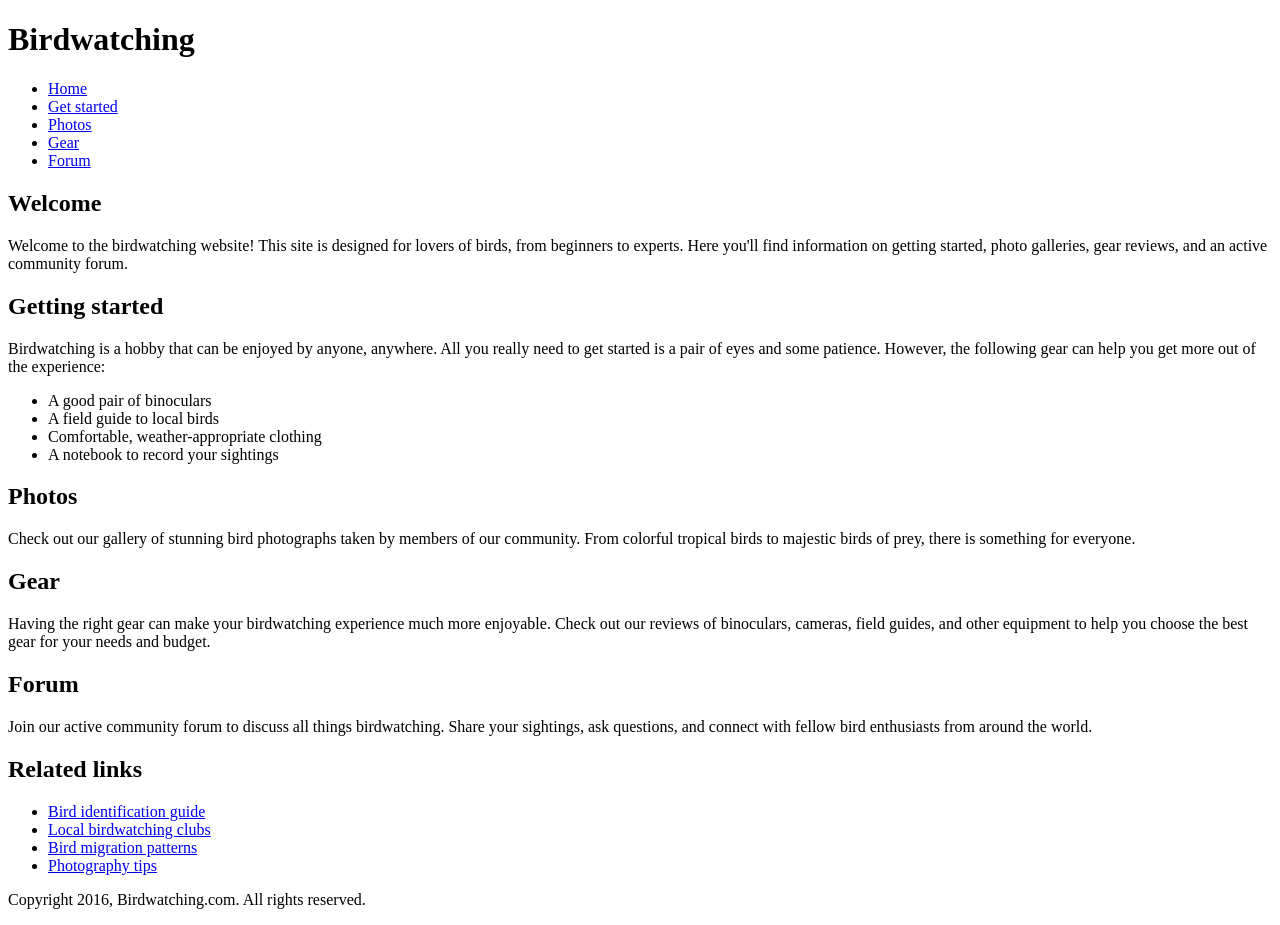
<file: part 2/index.html>
<!DOCTYPE html>
<html lang="en">
<head>
<meta charset="utf-8">
<title>Birdwatching</title>
<!--
Name: Joel Stephane Ngniayie 
File: index.html
Date: 22 May 2026
This file structures a birdwatching page using semantic HTML elements.
-->

</head>
<body>

<header>
  <h1>Birdwatching</h1>
  <nav>
    <ul>
      <li><a href="#">Home</a></li>
      <li><a href="#">Get started</a></li>
      <li><a href="#">Photos</a></li>
      <li><a href="#">Gear</a></li>
      <li><a href="#">Forum</a></li>
    </ul>
  </nav>
</header>

<main>
  <article>
    <h2>Welcome</h2>
    <p>Welcome to the birdwatching website! This site is designed for lovers of birds, from beginners to experts. Here you'll find information on getting started, photo galleries, gear reviews, and an active community forum.</p>

    <h2>Getting started</h2>
    <p>Birdwatching is a hobby that can be enjoyed by anyone, anywhere. All you really need to get started is a pair of eyes and some patience. However, the following gear can help you get more out of the experience:</p>

    <ul>
      <li>A good pair of binoculars</li>
      <li>A field guide to local birds</li>
      <li>Comfortable, weather-appropriate clothing</li>
      <li>A notebook to record your sightings</li>
    </ul>

    <h2>Photos</h2>
    <p>Check out our gallery of stunning bird photographs taken by members of our community. From colorful tropical birds to majestic birds of prey, there is something for everyone.</p>

    <h2>Gear</h2>
    <p>Having the right gear can make your birdwatching experience much more enjoyable. Check out our reviews of binoculars, cameras, field guides, and other equipment to help you choose the best gear for your needs and budget.</p>
  </article>
  <h2>Forum</h2>
    <p>Join our active community forum to discuss all things birdwatching. Share your sightings, ask questions, and connect with fellow bird enthusiasts from around the world.</p>

  <aside>
    <h2>Related links</h2>
    <ul>
      <li><a href="#">Bird identification guide</a></li>
      <li><a href="#">Local birdwatching clubs</a></li>
      <li><a href="#">Bird migration patterns</a></li>
      <li><a href="#">Photography tips</a></li>
    </ul>
  </aside>
</main>

<footer>
  <p>Copyright 2016, Birdwatching.com. All rights reserved.</p>
</footer>

</body>
</html>
</file>
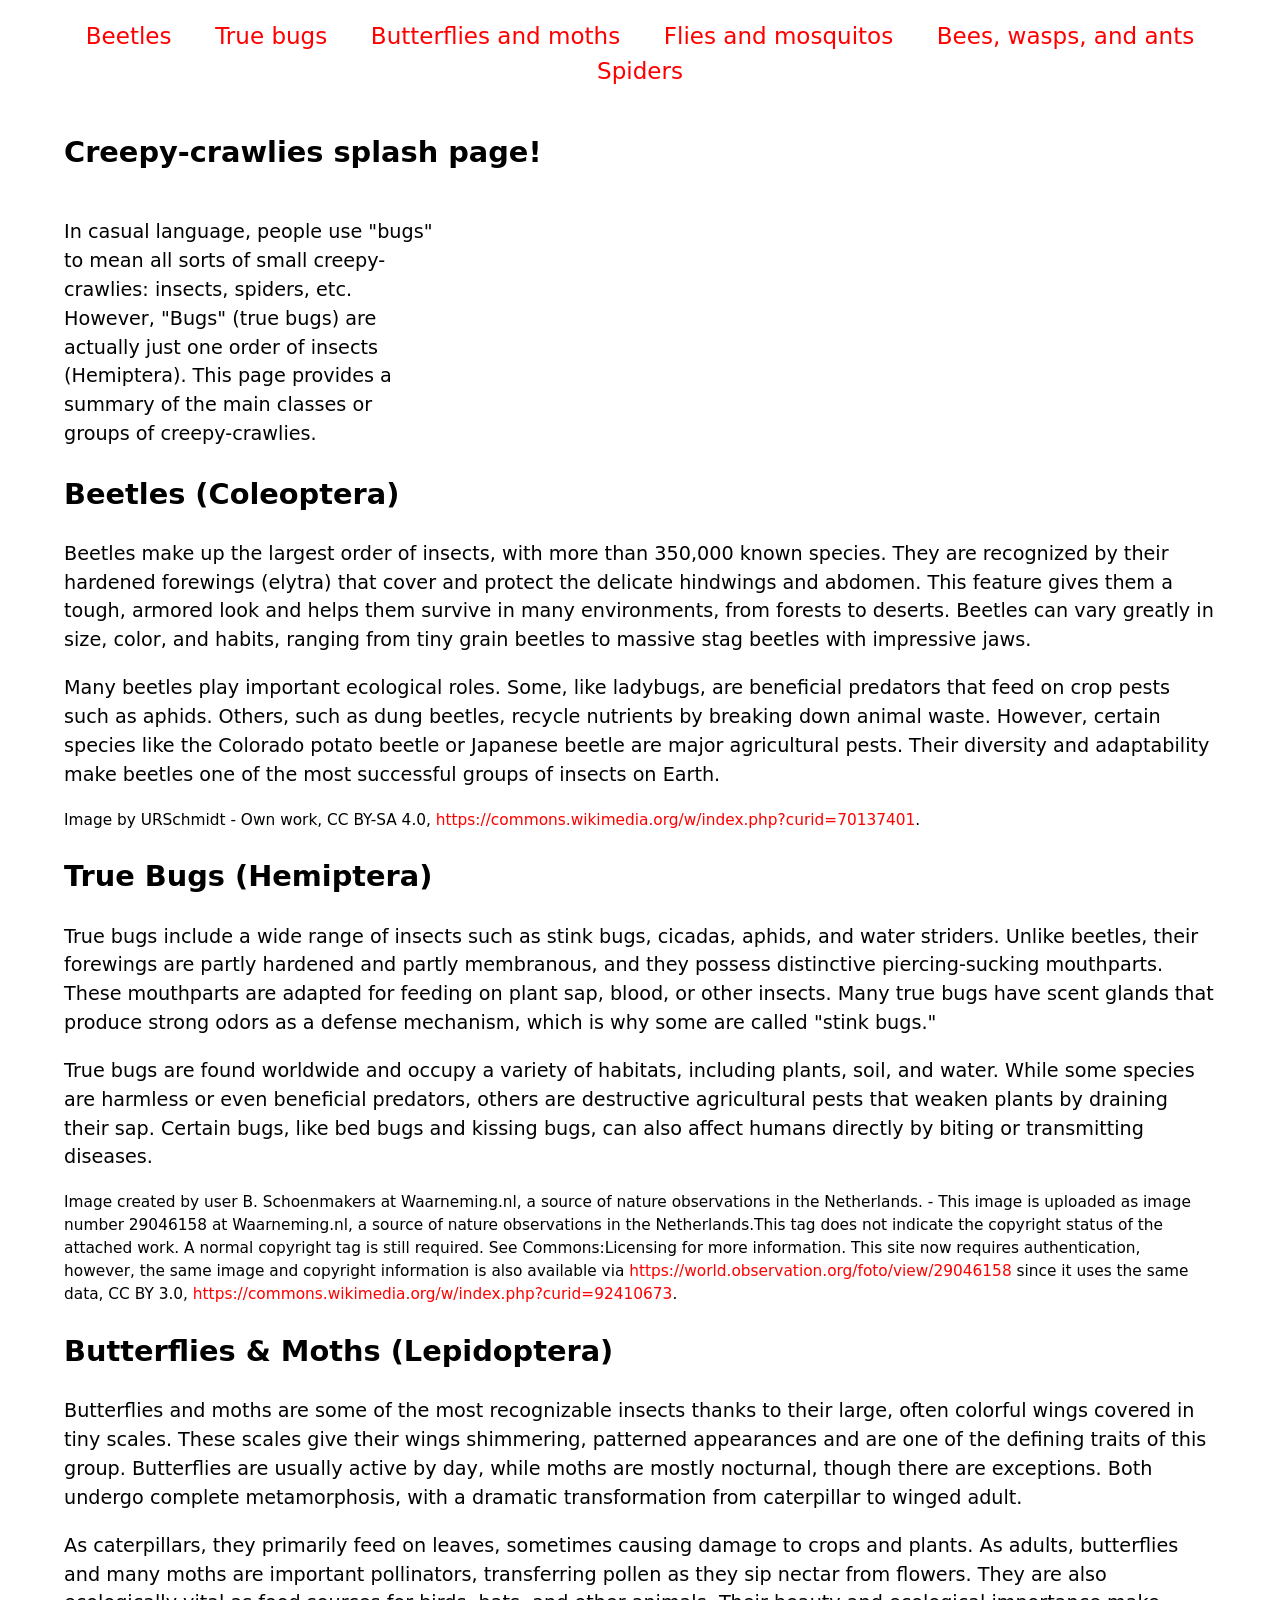
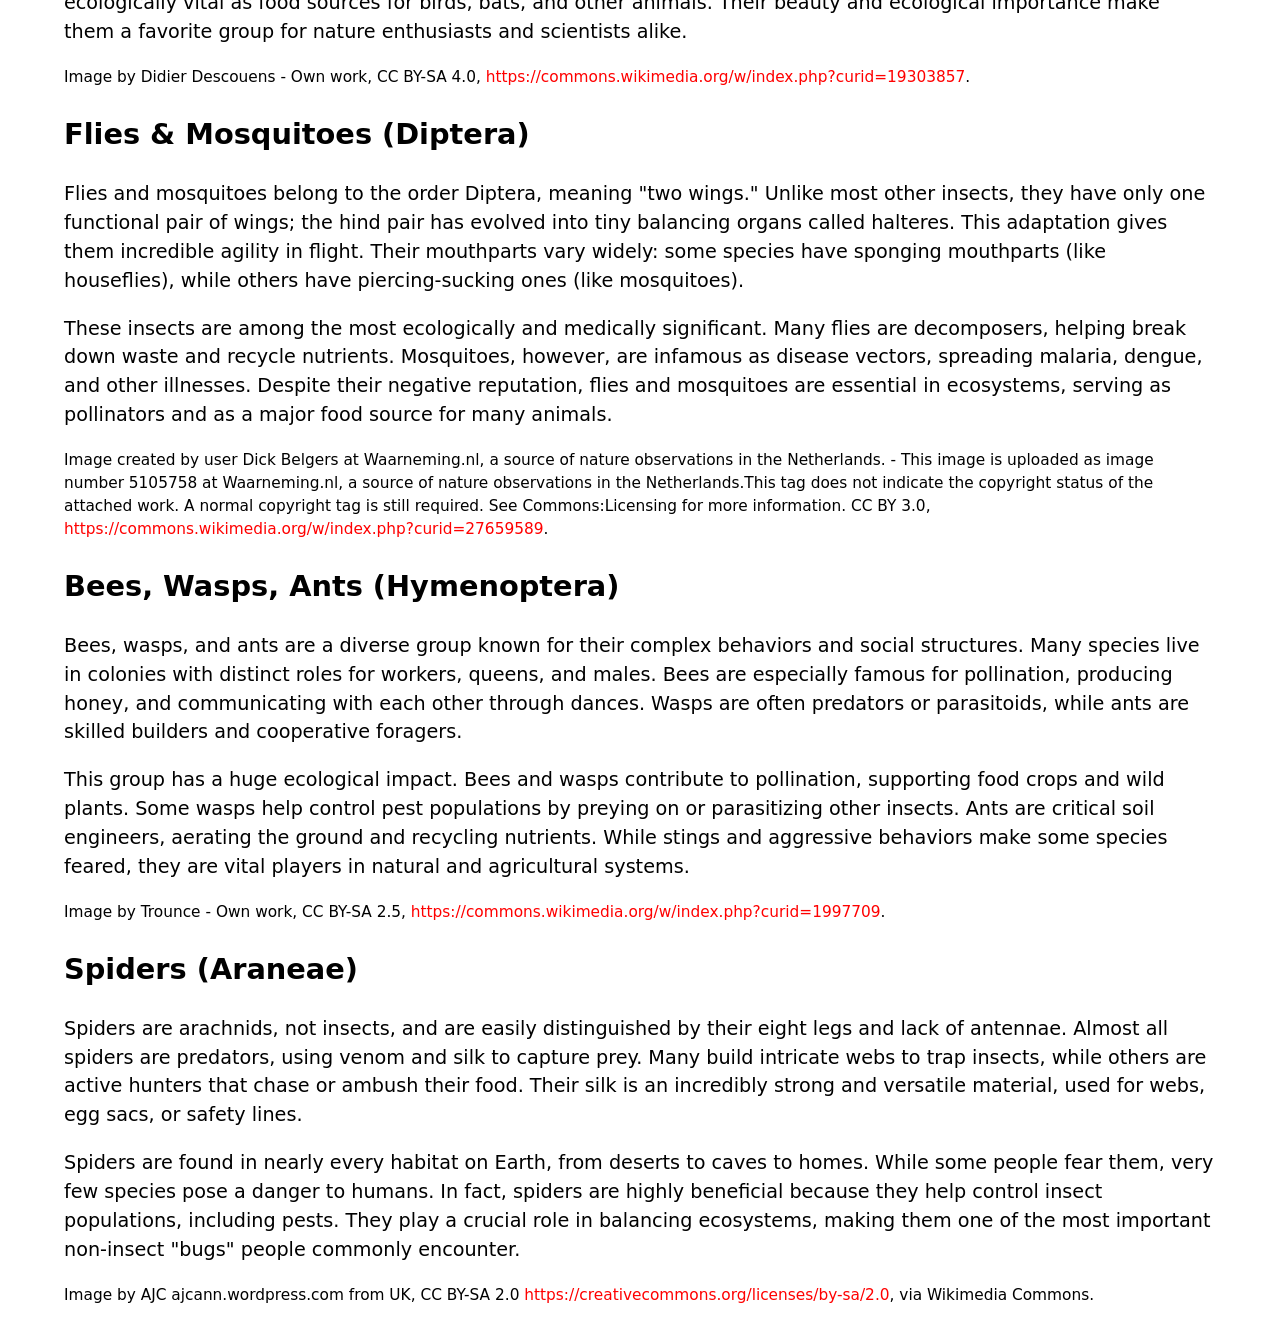
<file: assign2/part1/index.html>
<!DOCTYPE html>
<!--
Name:  Joel Ngniayie 
File: index.html
Date:  05 June 2025
A splash page about creepy crawlies insects.
-->
<html lang="en">
  <head>
    <meta charset="utf-8" />
    <title>Creepy crawlies!</title>
    <link href="style.css" rel="stylesheet" />
  </head>
  <body>
    <header>
      <nav>
        <ul>
          <li><a href="#beetles">Beetles</a></li>
          <li><a href="#true_bugs">True bugs</a></li>
          <li><a href="#butterflies_moths">Butterflies and moths</a></li>
          <li><a href="#flies_mosquitos">Flies and mosquitos</a></li>
          <li><a href="#bees_wasps_ants">Bees, wasps, and ants</a></li>
          <li><a href="#spiders">Spiders</a></li>
        </ul>
      </nav>
      <section>
        <h1>Creepy-crawlies splash page!</h1>

        <p>
          In casual language, people use "bugs" to mean all sorts of small
          creepy-crawlies: insects, spiders, etc. However, "Bugs" (true bugs)
          are actually just one order of insects (Hemiptera). This page
          provides a summary of the main classes or groups of
          creepy-crawlies.
        </p>
      </section>
    </header>
    <main>
      <section id="beetles">
        <h2>Beetles (Coleoptera)</h2>

        <p>
          Beetles make up the largest order of insects, with more than
          350,000 known species. They are recognized by their hardened
          forewings (elytra) that cover and protect the delicate hindwings
          and abdomen. This feature gives them a tough, armored look and
          helps them survive in many environments, from forests to deserts.
          Beetles can vary greatly in size, color, and habits, ranging from
          tiny grain beetles to massive stag beetles with impressive jaws.
        </p>
        <p>
          Many beetles play important ecological roles. Some, like ladybugs,
          are beneficial predators that feed on crop pests such as aphids.
          Others, such as dung beetles, recycle nutrients by breaking down
          animal waste. However, certain species like the Colorado potato
          beetle or Japanese beetle are major agricultural pests. Their
          diversity and adaptability make beetles one of the most successful
          groups of insects on Earth.
        </p>

        <p class="copyright">
          Image by URSchmidt - Own work, CC BY-SA 4.0,
          <a href="https://commons.wikimedia.org/w/index.php?curid=70137401"
            >https://commons.wikimedia.org/w/index.php?curid=70137401</a
          >.
        </p>
      </section>
      <section id="true_bugs">
        <h2>True Bugs (Hemiptera)</h2>

        <p>
          True bugs include a wide range of insects such as stink bugs,
          cicadas, aphids, and water striders. Unlike beetles, their
          forewings are partly hardened and partly membranous, and they
          possess distinctive piercing-sucking mouthparts. These mouthparts
          are adapted for feeding on plant sap, blood, or other insects. Many
          true bugs have scent glands that produce strong odors as a defense
          mechanism, which is why some are called "stink bugs."
        </p>

        <p>
          True bugs are found worldwide and occupy a variety of habitats,
          including plants, soil, and water. While some species are harmless
          or even beneficial predators, others are destructive agricultural
          pests that weaken plants by draining their sap. Certain bugs, like
          bed bugs and kissing bugs, can also affect humans directly by
          biting or transmitting diseases.
        </p>

        <p class="copyright">
          Image created by user B. Schoenmakers at Waarneming.nl, a source of
          nature observations in the Netherlands. - This image is uploaded as
          image number 29046158 at Waarneming.nl, a source of nature
          observations in the Netherlands.This tag does not indicate the
          copyright status of the attached work. A normal copyright tag is
          still required. See Commons:Licensing for more information. This
          site now requires authentication, however, the same image and
          copyright information is also available via
          <a href="https://world.observation.org/foto/view/29046158"
            >https://world.observation.org/foto/view/29046158</a
          >
          since it uses the same data, CC BY 3.0,
          <a href="https://commons.wikimedia.org/w/index.php?curid=92410673"
            >https://commons.wikimedia.org/w/index.php?curid=92410673</a
          >.
        </p>
      </section>
      <section id="butterflies_moths">
        <h2>Butterflies & Moths (Lepidoptera)</h2>

        <p>
          Butterflies and moths are some of the most recognizable insects
          thanks to their large, often colorful wings covered in tiny scales.
          These scales give their wings shimmering, patterned appearances and
          are one of the defining traits of this group. Butterflies are
          usually active by day, while moths are mostly nocturnal, though
          there are exceptions. Both undergo complete metamorphosis, with a
          dramatic transformation from caterpillar to winged adult.
        </p>

        <p>
          As caterpillars, they primarily feed on leaves, sometimes causing
          damage to crops and plants. As adults, butterflies and many moths
          are important pollinators, transferring pollen as they sip nectar
          from flowers. They are also ecologically vital as food sources for
          birds, bats, and other animals. Their beauty and ecological
          importance make them a favorite group for nature enthusiasts and
          scientists alike.
        </p>

        <p class="copyright">
          Image by Didier Descouens - Own work, CC BY-SA 4.0,
          <a href="https://commons.wikimedia.org/w/index.php?curid=19303857"
            >https://commons.wikimedia.org/w/index.php?curid=19303857</a
          >.
        </p>
      </section>
      <section id="flies_mosquitos">
        <h2>Flies & Mosquitoes (Diptera)</h2>

        <p>
          Flies and mosquitoes belong to the order Diptera, meaning "two
          wings." Unlike most other insects, they have only one functional
          pair of wings; the hind pair has evolved into tiny balancing organs
          called halteres. This adaptation gives them incredible agility in
          flight. Their mouthparts vary widely: some species have sponging
          mouthparts (like houseflies), while others have piercing-sucking
          ones (like mosquitoes).
        </p>

        <p>
          These insects are among the most ecologically and medically
          significant. Many flies are decomposers, helping break down waste
          and recycle nutrients. Mosquitoes, however, are infamous as disease
          vectors, spreading malaria, dengue, and other illnesses. Despite
          their negative reputation, flies and mosquitoes are essential in
          ecosystems, serving as pollinators and as a major food source for
          many animals.
        </p>

        <p class="copyright">
          Image created by user Dick Belgers at Waarneming.nl, a source of
          nature observations in the Netherlands. - This image is uploaded as
          image number 5105758 at Waarneming.nl, a source of nature
          observations in the Netherlands.This tag does not indicate the
          copyright status of the attached work. A normal copyright tag is
          still required. See Commons:Licensing for more information. CC BY
          3.0,
          <a href="https://commons.wikimedia.org/w/index.php?curid=27659589"
            >https://commons.wikimedia.org/w/index.php?curid=27659589</a
          >.
        </p>
      </section>
      <section id="bees_wasps_ants">
        <h2>Bees, Wasps, Ants (Hymenoptera)</h2>

        <p>
          Bees, wasps, and ants are a diverse group known for their complex
          behaviors and social structures. Many species live in colonies with
          distinct roles for workers, queens, and males. Bees are especially
          famous for pollination, producing honey, and communicating with
          each other through dances. Wasps are often predators or
          parasitoids, while ants are skilled builders and cooperative
          foragers.
        </p>

        <p>
          This group has a huge ecological impact. Bees and wasps contribute
          to pollination, supporting food crops and wild plants. Some wasps
          help control pest populations by preying on or parasitizing other
          insects. Ants are critical soil engineers, aerating the ground and
          recycling nutrients. While stings and aggressive behaviors make
          some species feared, they are vital players in natural and
          agricultural systems.
        </p>

        <p class="copyright">
          Image by Trounce - Own work, CC BY-SA 2.5,
          <a href="https://commons.wikimedia.org/w/index.php?curid=1997709"
            >https://commons.wikimedia.org/w/index.php?curid=1997709</a
          >.
        </p>
      </section>
      <section id="spiders">
        <h2>Spiders (Araneae)</h2>

        <p>
          Spiders are arachnids, not insects, and are easily distinguished by
          their eight legs and lack of antennae. Almost all spiders are
          predators, using venom and silk to capture prey. Many build
          intricate webs to trap insects, while others are active hunters
          that chase or ambush their food. Their silk is an incredibly strong
          and versatile material, used for webs, egg sacs, or safety lines.
        </p>

        <p>
          Spiders are found in nearly every habitat on Earth, from deserts to
          caves to homes. While some people fear them, very few species pose
          a danger to humans. In fact, spiders are highly beneficial because
          they help control insect populations, including pests. They play a
          crucial role in balancing ecosystems, making them one of the most
          important non-insect "bugs" people commonly encounter.
        </p>

        <p class="copyright">
          Image by AJC ajcann.wordpress.com from UK, CC BY-SA 2.0
          <a href="https://creativecommons.org/licenses/by-sa/2.0"
            >https://creativecommons.org/licenses/by-sa/2.0</a
          >, via Wikimedia Commons.
        </p>
      </section>
    </main>
  </body>
</html>
</file>
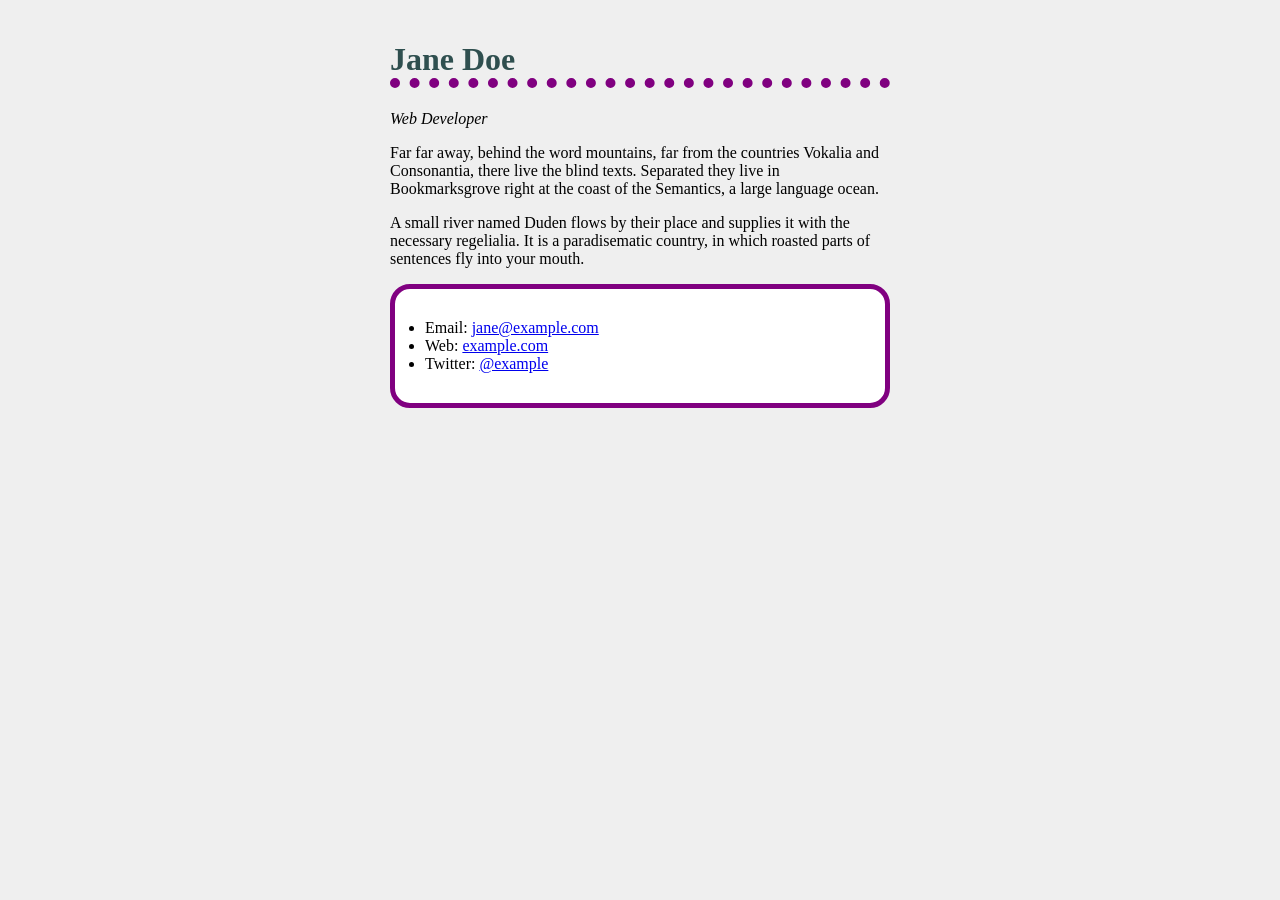
<file: assign3/Part 1/index.html>
<!DOCTYPE html>
<html lang="en">
<head>
<meta charset="utf-8">
<!--
Name: Joel ngniayie 
File: index.html
Date: 19 June 2026
Biography page styled with CSS as part of Assignment 3, Part 1.
-->
<title>Jane Doe - Biography</title>
<link rel="stylesheet" href="style.css">
</head>
<body>
  <h1>Jane Doe</h1>
  <div class="job-title">Web Developer</div>
  <p>
    Far far away, behind the word mountains, far from the countries
    Vokalia and Consonantia, there live the blind texts. Separated they
    live in Bookmarksgrove right at the coast of the Semantics, a large
    language ocean.
  </p>
  <p>
    A small river named Duden flows by their place and supplies it with
    the necessary regelialia. It is a paradisematic country, in which
    roasted parts of sentences fly into your mouth.
  </p>
  <ul>
    <li>Email: <a href="mailto:jane@example.com">jane@example.com</a></li>
    <li>Web: <a href="https://example.com">example.com</a></li>
    <li>Twitter: <a href="https://twitter.com/example">@example</a></li>
  </ul>
</body>
</html>
</file>
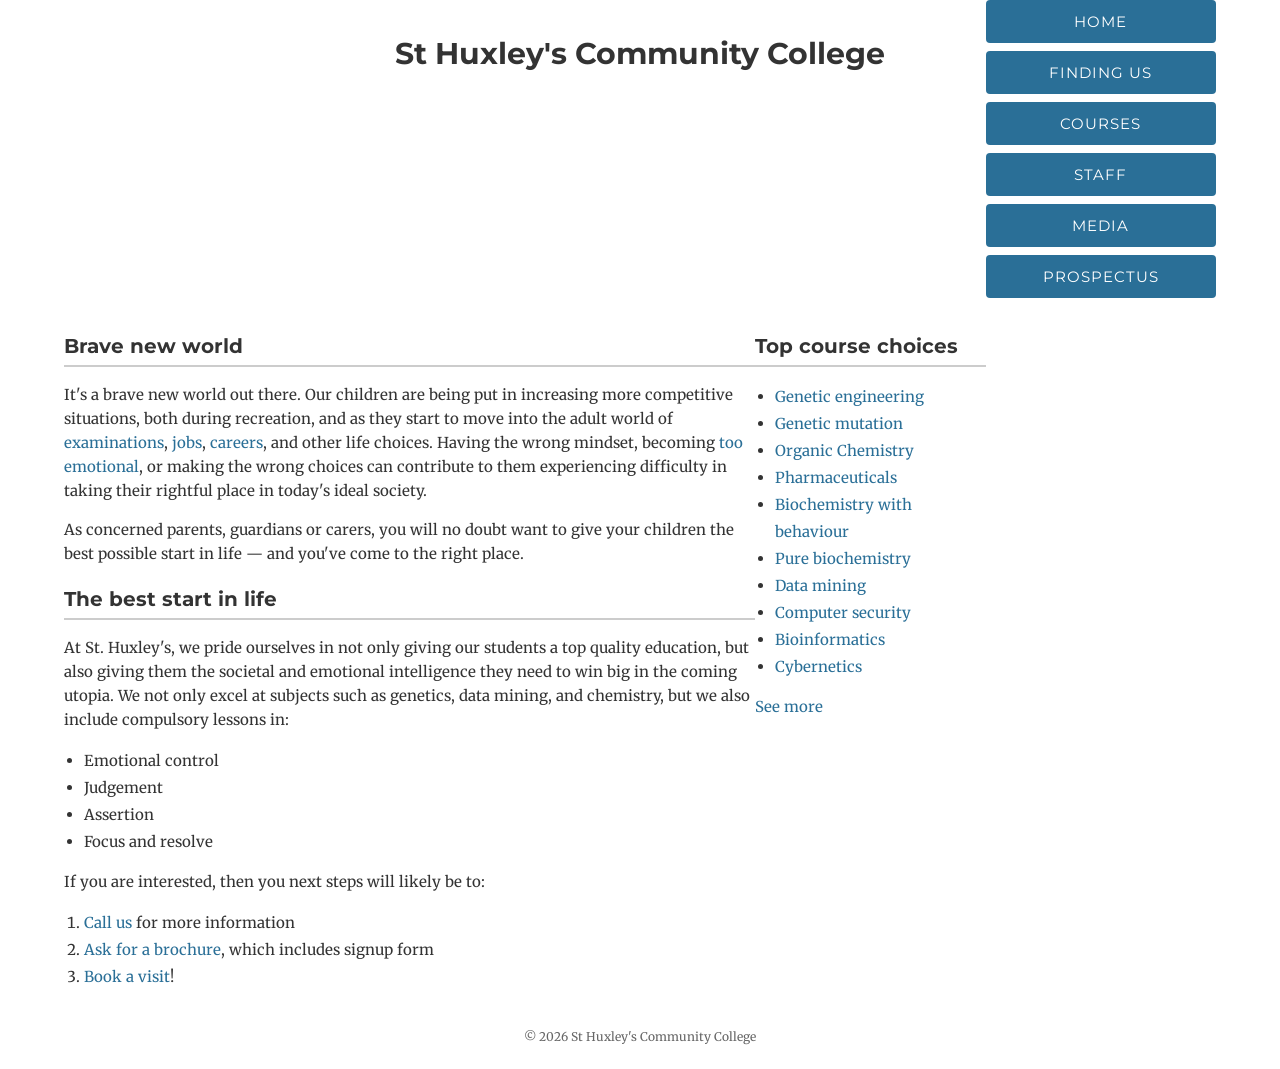
<file: assign3/part 2/index.html>
<!DOCTYPE html>
<html lang="en-US">
<head>
<meta charset="utf-8">
<meta name="viewport" content="width=device-width">
<!--
Name: Joel ngniayie
File: index.html
Date: 19 June 2026
Typesetting a homepage for St Huxley's Community College - Assignment 3, Part 2.
-->
<title>St Huxley's Community College</title>
<link href="style.css" type="text/css" rel="stylesheet">
</head>
<body>
<header>
<h1>St Huxley's Community College</h1>
</header>
<section>
<h2>Brave new world</h2>
<p>It's a brave new world out there. Our children are being put in increasing more competitive situations, both during recreation, and as they start to move into the adult world of <a href="https://en.wikipedia.org/wiki/Examination">examinations</a>, <a href="https://en.wikipedia.org/wiki/Jobs">jobs</a>, <a href="https://en.wikipedia.org/wiki/Career">careers</a>, and other life choices. Having the wrong mindset, becoming <a href="https://en.wikipedia.org/wiki/Emotion">too emotional</a>, or making the wrong choices can contribute to them experiencing difficulty in taking their rightful place in today's ideal society.</p>
<p>As concerned parents, guardians or carers, you will no doubt want to give your children the best possible start in life — and you've come to the right place.</p>
<h2>The best start in life</h2>
<p>At St. Huxley's, we pride ourselves in not only giving our students a top quality education, but also giving them the societal and emotional intelligence they need to win big in the coming utopia. We not only excel at subjects such as genetics, data mining, and chemistry, but we also include compulsory lessons in:</p>
<ul>
<li>Emotional control</li>
<li>Judgement</li>
<li>Assertion</li>
<li>Focus and resolve</li>
</ul>
<p>If you are interested, then you next steps will likely be to:</p>
<ol>
<li><a href="#">Call us</a> for more information</li>
<li><a href="#">Ask for a brochure</a>, which includes signup form</li>
<li><a href="#">Book a visit</a>!</li>
</ol>
</section>
<aside>
<h2>Top course choices</h2>
<ul>
<li><a href="#">Genetic engineering</a></li>
<li><a href="#">Genetic mutation</a></li>
<li><a href="#">Organic Chemistry</a></li>
<li><a href="#">Pharmaceuticals</a></li>
<li><a href="#">Biochemistry with behaviour</a></li>
<li><a href="#">Pure biochemistry</a></li>
<li><a href="#">Data mining</a></li>
<li><a href="#">Computer security</a></li>
<li><a href="#">Bioinformatics</a></li>
<li><a href="#">Cybernetics</a></li>
</ul>
<p><a href="#">See more</a></p>
</aside>
<nav>
<ul>
<li><a href="#">Home</a></li>
<li><a href="#">Finding us</a></li>
<li><a href="#">Courses</a></li>
<li><a href="#">Staff</a></li>
<li><a href="#">Media</a></li>
<li><a href="#">Prospectus</a></li>
</ul>
</nav>
<footer>
<p>&copy; 2026 St Huxley's Community College</p>
</footer>
</body>
</html>
</file>
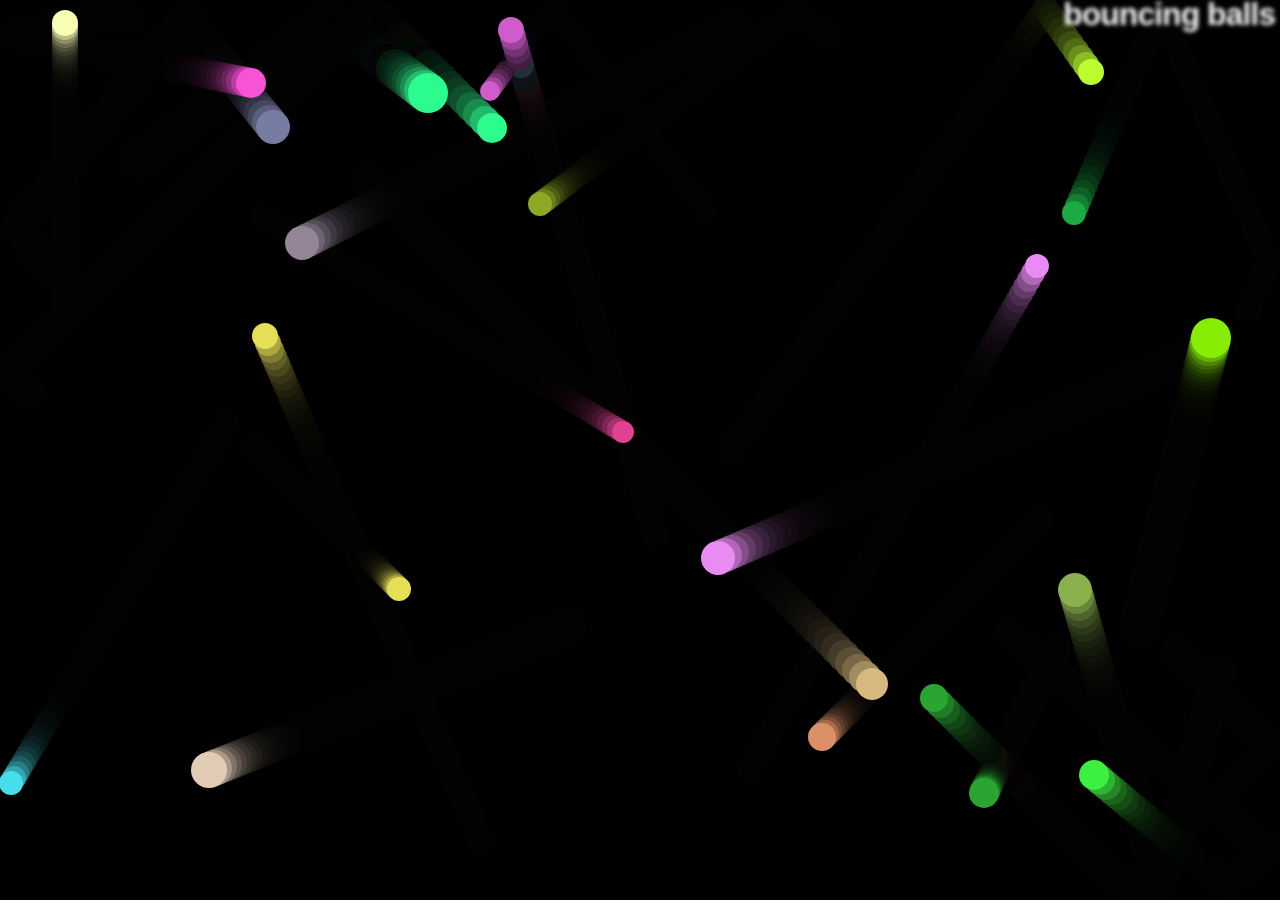
<file: assign4/Part 3/index.html>
<!DOCTYPE html>
<html lang="en-US">
  <head>
    <meta charset="utf-8">
    <meta name="viewport" content="width=device-width">
    <title>Bouncing balls</title>
    <link rel="stylesheet" href="style.css">
  </head>
  <body>
    <!--
    Name: Joel ngniayie
    File: index.html
    Date: 30 July 2026
    Object building practice - creates a Ball class with canvas-based
    bouncing balls that collide and change color.
    -->
    <h1>bouncing balls</h1>
    <canvas></canvas>
    <script src="main.js"></script>
  </body>
</html>
</file>
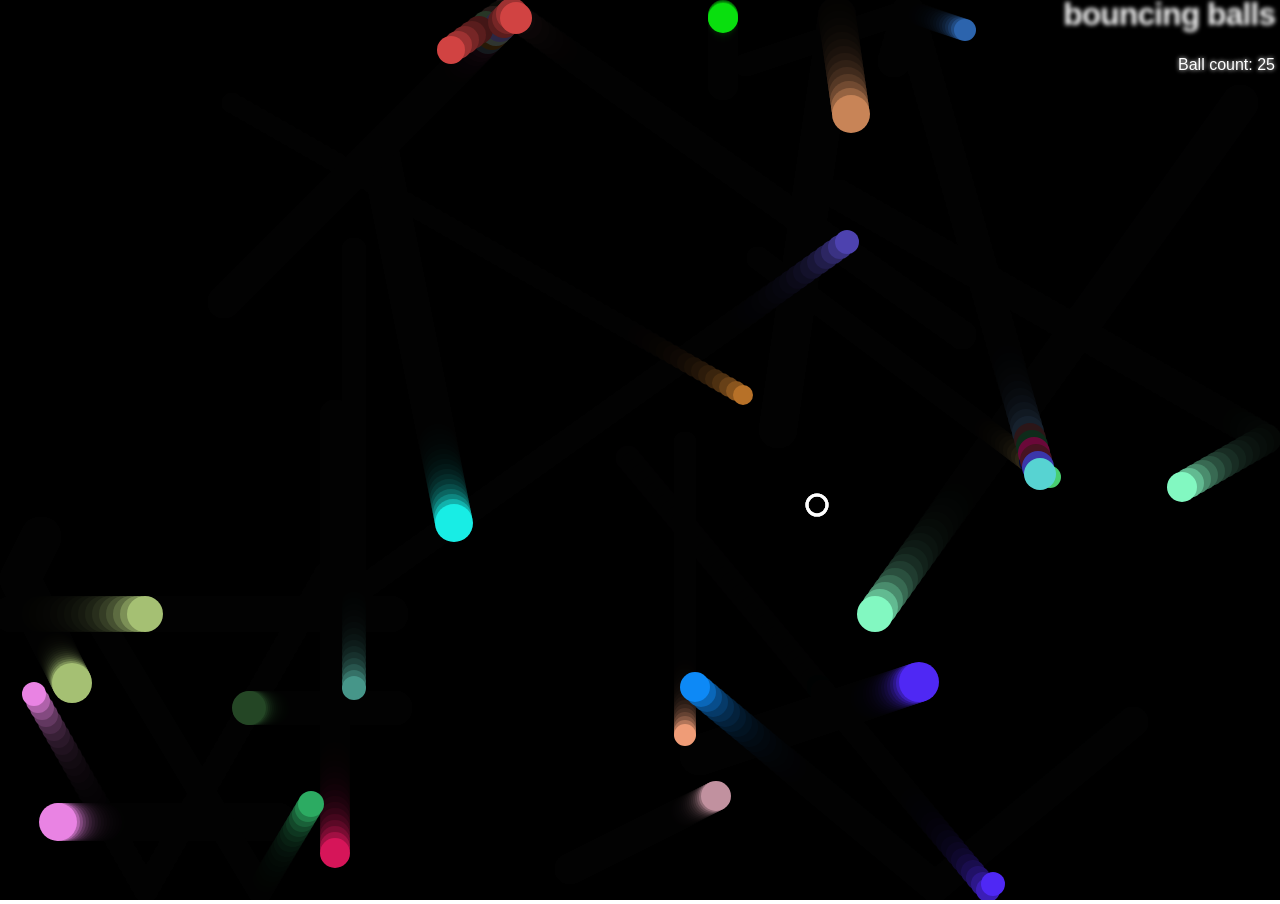
<file: assign4/part4/index.html>
<!DOCTYPE html>
<html lang="en-US">
  <head>
    <meta charset="utf-8">
    <meta name="viewport" content="width=device-width">
    <title>Bouncing balls</title>
    <link rel="stylesheet" href="style.css">
  </head>
  <body>
    <!--
    Name: Joel ngniayie
    File: index.html
    Date: 30 July 2026
    Bouncing balls features - adds a Shape parent class, an EvilCircle
    that eats balls via keyboard control, and a live ball counter.
    -->
    <h1>bouncing balls</h1>
    <p class="counter"></p>
    <canvas></canvas>
    <script src="main.js"></script>
  </body>
</html>
</file>
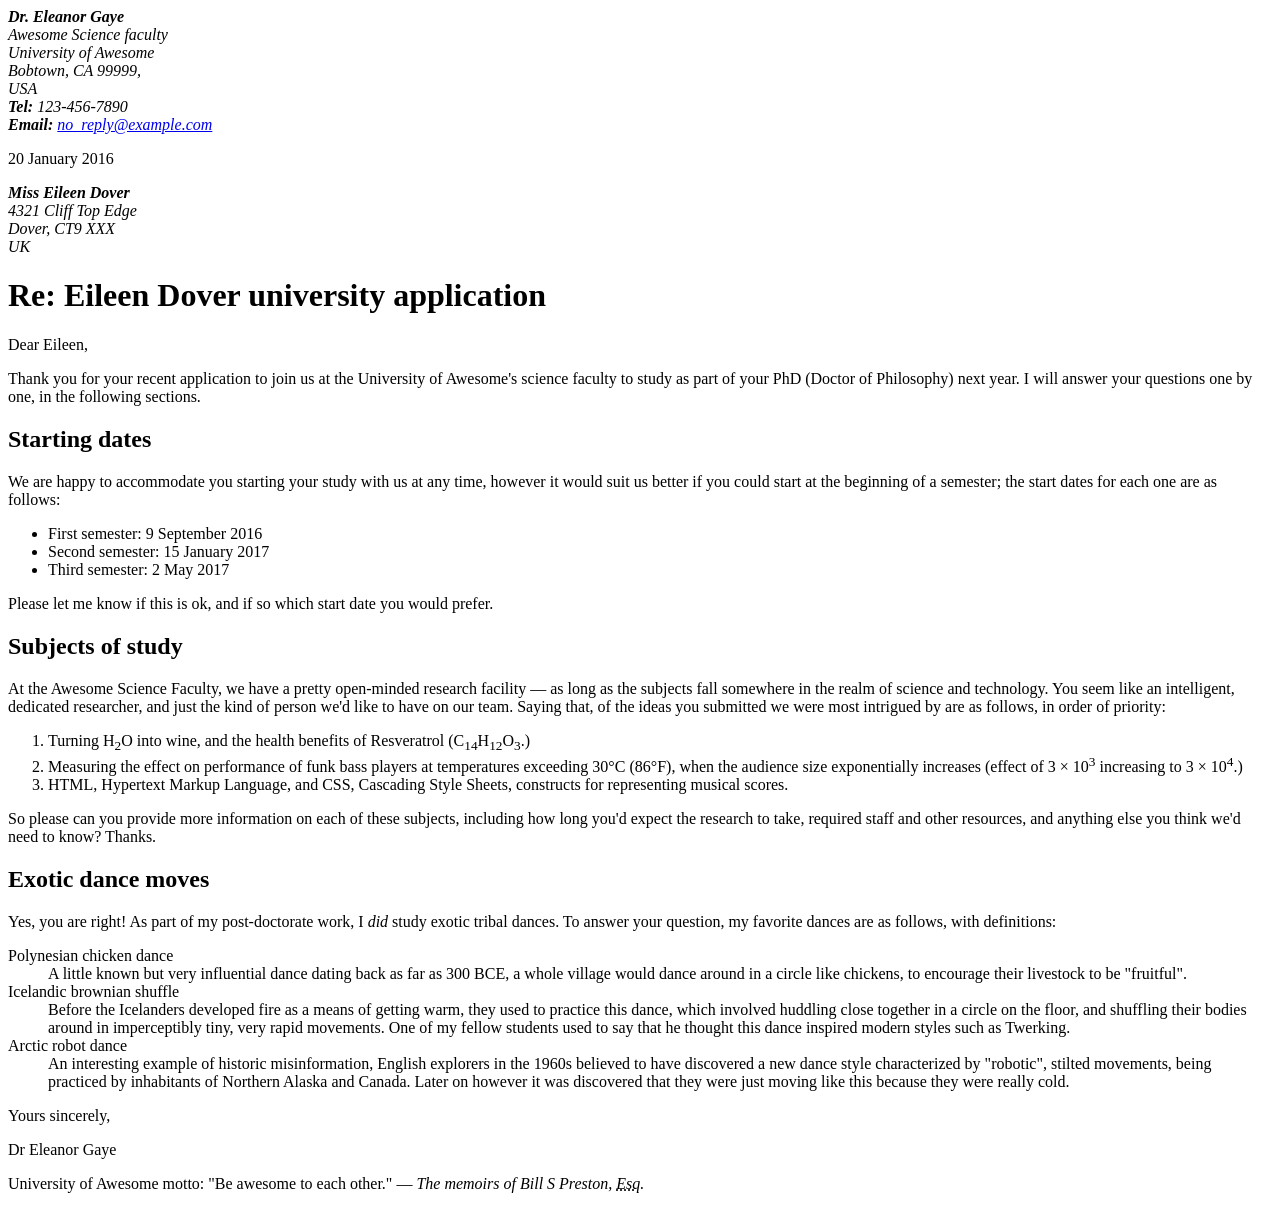
<file: part 1/letter.html>
<!DOCTYPE html>
<html lang="en">
<head>
<meta charset="utf-8">
<title>Marking up a letter</title>
</head>
<!--
Name:  Joel Stephane Ngniayie 
File: letter.html
Date: 22 May 2026
This file marks up a letter from Dr. Eleanor Gaye to Eileen Dover.
-->
<body>

<address>
  <strong>Dr. Eleanor Gaye</strong><br>
  Awesome Science faculty<br>
  University of Awesome<br>
  Bobtown, CA 99999,<br>
  USA<br>
  <strong>Tel:</strong> 123-456-7890<br>
  <strong>Email:</strong> <a href="mailto:no_reply@example.com">no_reply@example.com</a>
</address>

<p>20 January 2016</p>

<address>
  <strong>Miss Eileen Dover</strong><br>
  4321 Cliff Top Edge<br>
  Dover, CT9 XXX<br>
  UK
</address>

<h1>Re: Eileen Dover university application</h1>

<p>Dear Eileen,</p>

<p>Thank you for your recent application to join us at the University of Awesome's science faculty to study as part of your PhD (Doctor of Philosophy) next year. I will answer your questions one by one, in the following sections.</p>

<h2>Starting dates</h2>

<p>We are happy to accommodate you starting your study with us at any time, however it would suit us better if you could start at the beginning of a semester; the start dates for each one are as follows:</p>

<ul>
  <li>First semester: 9 September 2016</li>
  <li>Second semester: 15 January 2017</li>
  <li>Third semester: 2 May 2017</li>
</ul>

<p>Please let me know if this is ok, and if so which start date you would prefer.</p>

<h2>Subjects of study</h2>

<p>At the Awesome Science Faculty, we have a pretty open-minded research facility — as long as the subjects fall somewhere in the realm of science and technology. You seem like an intelligent, dedicated researcher, and just the kind of person we'd like to have on our team. Saying that, of the ideas you submitted we were most intrigued by are as follows, in order of priority:</p>

<ol>
  <li>Turning H<sub>2</sub>O into wine, and the health benefits of Resveratrol (C<sub>14</sub>H<sub>12</sub>O<sub>3</sub>.)</li>
  <li>Measuring the effect on performance of funk bass players at temperatures exceeding 30°C (86°F), when the audience size exponentially increases (effect of 3 × 10<sup>3</sup> increasing to 3 × 10<sup>4</sup>.)</li>
  <li>HTML, Hypertext Markup Language, and CSS, Cascading Style Sheets, constructs for representing musical scores.</li>
</ol>

<p>So please can you provide more information on each of these subjects, including how long you'd expect the research to take, required staff and other resources, and anything else you think we'd need to know? Thanks.</p>

<h2>Exotic dance moves</h2>

<p>Yes, you are right! As part of my post-doctorate work, I <em>did</em> study exotic tribal dances. To answer your question, my favorite dances are as follows, with definitions:</p>

<dl>
  <dt>Polynesian chicken dance</dt>
  <dd>A little known but very influential dance dating back as far as 300 BCE, a whole village would dance around in a circle like chickens, to encourage their livestock to be "fruitful".</dd>
  <dt>Icelandic brownian shuffle</dt>
  <dd>Before the Icelanders developed fire as a means of getting warm, they used to practice this dance, which involved huddling close together in a circle on the floor, and shuffling their bodies around in imperceptibly tiny, very rapid movements. One of my fellow students used to say that he thought this dance inspired modern styles such as Twerking.</dd>
  <dt>Arctic robot dance</dt>
  <dd>An interesting example of historic misinformation, English explorers in the 1960s believed to have discovered a new dance style characterized by "robotic", stilted movements, being practiced by inhabitants of Northern Alaska and Canada. Later on however it was discovered that they were just moving like this because they were really cold.</dd>
</dl>

<p>Yours sincerely,</p>
<p>Dr Eleanor Gaye</p>
<p>University of Awesome motto: "Be awesome to each other." — <em>The memoirs of Bill S Preston, <abbr title="Esquire">Esq</abbr>.</em></p>

</body>
</html>
</file>
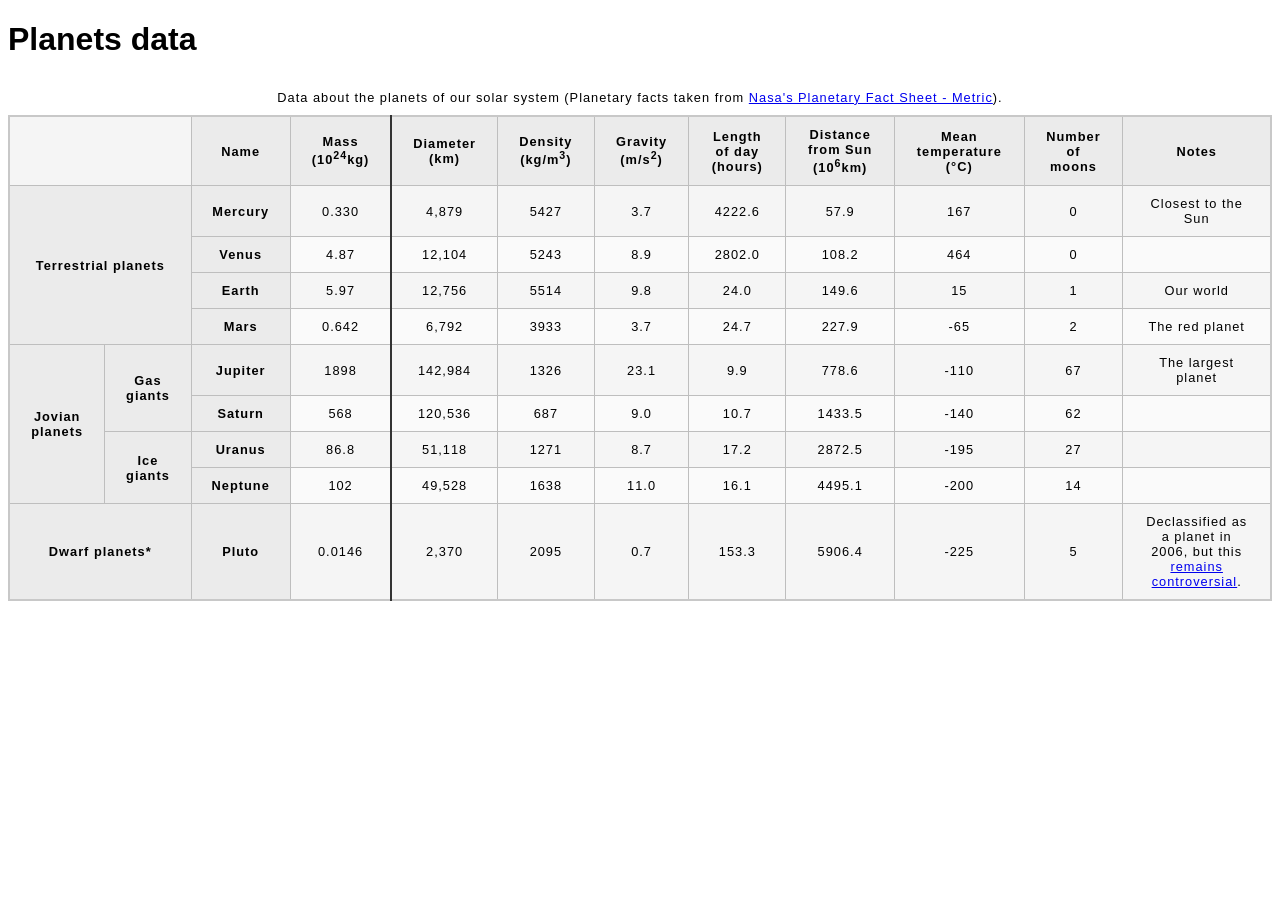
<file: assign2/part2/planets-data.html>
<!--
Name: Joel ngniayie
File: planets-data.html
Date: 05 June 2026
A structured HTML table displaying data about the planets of our solar system, including grouped rows, column headers, and a caption.
-->
<!DOCTYPE html>
<html lang="en">
  <head>
    <meta charset="utf-8">
    <meta name="viewport" content="width=device-width">
    <title>Planets data</title>
    <link href="minimal-table.css" rel="stylesheet" type="text/css">
  </head>
  <body>
    <h1>Planets data</h1>

    <table>
      <caption>Data about the planets of our solar system (Planetary facts taken from <a href="http://nssdc.gsfc.nasa.gov/planetary/factsheet/">Nasa's Planetary Fact Sheet - Metric</a>).</caption>

      <colgroup>
        <col span="4">
        <col style="border-left: 2px solid #333">
        <col span="5">
      </colgroup>

      <thead>
        <tr>
          <td colspan="2"></th>
          <th scope="col">Name</th>
          <th scope="col">Mass (10<sup>24</sup>kg)</th>
          <th scope="col">Diameter (km)</th>
          <th scope="col">Density (kg/m<sup>3</sup>)</th>
          <th scope="col">Gravity (m/s<sup>2</sup>)</th>
          <th scope="col">Length of day (hours)</th>
          <th scope="col">Distance from Sun (10<sup>6</sup>km)</th>
          <th scope="col">Mean temperature (°C)</th>
          <th scope="col">Number of moons</th>
          <th scope="col">Notes</th>
        </tr>
      </thead>

      <tbody>
        <!-- Terrestrial planets -->
        <tr>
          <th rowspan="4" colspan="2" scope="rowgroup">Terrestrial planets</th>
          <th scope="row">Mercury</th>
          <td>0.330</td>
          <td>4,879</td>
          <td>5427</td>
          <td>3.7</td>
          <td>4222.6</td>
          <td>57.9</td>
          <td>167</td>
          <td>0</td>
          <td>Closest to the Sun</td>
        </tr>
        <tr>
          <th scope="row">Venus</th>
          <td>4.87</td>
          <td>12,104</td>
          <td>5243</td>
          <td>8.9</td>
          <td>2802.0</td>
          <td>108.2</td>
          <td>464</td>
          <td>0</td>
          <td></td>
        </tr>
        <tr>
          <th scope="row">Earth</th>
          <td>5.97</td>
          <td>12,756</td>
          <td>5514</td>
          <td>9.8</td>
          <td>24.0</td>
          <td>149.6</td>
          <td>15</td>
          <td>1</td>
          <td>Our world</td>
        </tr>
        <tr>
          <th scope="row">Mars</th>
          <td>0.642</td>
          <td>6,792</td>
          <td>3933</td>
          <td>3.7</td>
          <td>24.7</td>
          <td>227.9</td>
          <td>-65</td>
          <td>2</td>
          <td>The red planet</td>
        </tr>

        <!-- Jovian planets - Gas giants -->
        <tr>
          <th rowspan="4" scope="rowgroup">Jovian planets</th>
          <th rowspan="2" scope="rowgroup">Gas giants</th>
          <th scope="row">Jupiter</th>
          <td>1898</td>
          <td>142,984</td>
          <td>1326</td>
          <td>23.1</td>
          <td>9.9</td>
          <td>778.6</td>
          <td>-110</td>
          <td>67</td>
          <td>The largest planet</td>
        </tr>
        <tr>
          <th scope="row">Saturn</th>
          <td>568</td>
          <td>120,536</td>
          <td>687</td>
          <td>9.0</td>
          <td>10.7</td>
          <td>1433.5</td>
          <td>-140</td>
          <td>62</td>
          <td></td>
        </tr>

        <!-- Jovian planets - Ice giants -->
        <tr>
          <th rowspan="2" scope="rowgroup">Ice giants</th>
          <th scope="row">Uranus</th>
          <td>86.8</td>
          <td>51,118</td>
          <td>1271</td>
          <td>8.7</td>
          <td>17.2</td>
          <td>2872.5</td>
          <td>-195</td>
          <td>27</td>
          <td></td>
        </tr>
        <tr>
          <th scope="row">Neptune</th>
          <td>102</td>
          <td>49,528</td>
          <td>1638</td>
          <td>11.0</td>
          <td>16.1</td>
          <td>4495.1</td>
          <td>-200</td>
          <td>14</td>
          <td></td>
        </tr>

        <!-- Dwarf planets -->
        <tr>
          <th colspan="2" scope="rowgroup">Dwarf planets*</th>
          <th scope="row">Pluto</th>
          <td>0.0146</td>
          <td>2,370</td>
          <td>2095</td>
          <td>0.7</td>
          <td>153.3</td>
          <td>5906.4</td>
          <td>-225</td>
          <td>5</td>
          <td>Declassified as a planet in 2006, but this <a href="http://www.usatoday.com/story/tech/2014/10/02/pluto-planet-solar-system/16578959/">remains controversial</a>.</td>
        </tr>
      </tbody>
    </table>

  </body>
</html>
</file>
<file: assign2/part1/style.css>
/*
Name: Joel  Ngniayie
File: style.css
Date: 05 June 2025
Stylesheet for the creepy crawlies splash page.
*/
/* type */

body {
  font: 1.2em / 1.5 system-ui;
  margin: 0 auto;
  width: 90%;
  min-width: 800px;
  max-width: 1200px;
}
s
h1 {
  text-align: center;
}

.copyright {
  font-size: 0.8em;
}

/* nav menu */

ul {
  padding: 0;
  list-style-type: none;
  text-align: center;
  display: flex;
  flex-flow: row wrap;
  justify-content: center;
  align-items: center;
}

li {
  flex: auto;
}

nav a {
  font-size: 1.2em;
  padding: 0 20px;
}

/* General link styles */

a {
  text-decoration: none;
  color: red;
}

a:hover,
a:focus {
  text-decoration: underline;
}

/* header section layout */

header section {
  display: grid;
  grid-template-areas:
    "heading heading"
    "text video"
    "text video";
  grid-template-columns: 1fr 2fr;
  gap: 20px;
}

h1 {
  grid-area: heading;
}

header p {
  grid-area: text;
  margin: 0;
}

video {
  grid-area: video;
  width: 100%;
  border: 1px solid black;
}

/* image floats */

figure {
  float: right;
  margin-left: 20px;
  padding: 20px;
  background: orange;
  border: 1px solid black;
}

figcaption {
  font-size: 0.6em;
}
</file>
<file: assign3/Part 1/style.css>
/*
Name: Joel ngniayie 
File: style.css
Date: 19 June 2026
Stylesheet for the biography page - Assignment 3, Part 1.
*/

body {
  padding: 20px;
  width: 500px;
  margin: 0 auto;
  background-color: #efefef;
}

h1 {
  color: darkslategray;
  border-bottom: 10px dotted purple;
}

.job-title {
  font-style: italic;
}
ul {
  background-color: white;
  border: 5px solid purple;
  padding: 30px;
  border-radius: 20px;
}

a:hover {
  color: green;
}
</file>
<file: assign3/part 2/style.css>
/*
Name: Joel ngniayie
File: style.css
Date: 19 June 2026
Typesetting a homepage for St Huxley's Community College - Assignment 3, Part 2.
*/

@import url('https://fonts.googleapis.com/css2?family=Merriweather&family=Montserrat:wght@400;700&display=swap');

* {
  box-sizing: border-box;
}

html {
  font-size: 10px;
}

body {
  width: 90%;
  max-width: 1200px;
  margin: 0 auto;
  font-family: 'Merriweather', serif;
  font-size: 1.5rem;
  line-height: 1.6;
  color: #333;
  display: grid;
  grid-template-columns: 3fr 1fr 1fr;
}

header {
  grid-row: 1;
  grid-column: 1 / 4;
}

section {
  grid-row: 2;
  grid-column: 1;
}

aside {
  grid-row: 2;
  grid-column: 2;
}

nav {
  grid-row: 1;
  grid-column: 3;
}

footer {
  grid-row: 3;
  grid-column: 1 / 4;
}

h1, h2 {
  font-family: 'Montserrat', sans-serif;
}

h1 {
  font-size: 3rem;
  text-align: center;
  padding: 1rem 0;
}

h2 {
  font-size: 2rem;
  border-bottom: 2px solid #ccc;
  padding-bottom: 0.3rem;
}

ul, ol {
  padding-left: 2rem;
  line-height: 1.8;
}

a {
  color: #2a6f97;
  text-decoration: none;
}

a:hover,
a:focus {
  color: #014f86;
  text-decoration: underline;
}

nav ul {
  list-style-type: none;
  padding-left: 0;
  margin-top: 0;
}

nav li {
  margin-bottom: 0.8rem;
}

nav a {
  display: inline-block;
  width: 100%;
  padding: 0.8rem 1rem;
  background-color: #2a6f97;
  color: white;
  text-align: center;
  border-radius: 4px;
  font-family: 'Montserrat', sans-serif;
  text-transform: uppercase;
  letter-spacing: 1px;
}

nav a:hover,
nav a:focus {
  background-color: #014f86;
  text-decoration: none;
}

footer {
  text-align: center;
  padding: 1rem 0;
  font-size: 1.2rem;
  color: #666;
}
</file>
<file: assign4/Part 3/style.css>
html, body {
  margin: 0;
}
html {
  font-family: 'Helvetica Neue', Helvetica, Arial, sans-serif;
  height: 100%;
}
body {
  overflow: hidden;
  height: inherit;
}
h1 {
  font-size: 2rem;
  letter-spacing: -1px;
  position: absolute;
  margin: 0;
  top: -4px;
  right: 5px;
  color: transparent;
  text-shadow: 0 0 4px white;
}
</file>
<file: assign4/part4/style.css>
html, body {
  margin: 0;
}
html {
  font-family: 'Helvetica Neue', Helvetica, Arial, sans-serif;
  height: 100%;
}
body {
  overflow: hidden;
  height: inherit;
  
}
h1 {
  font-size: 2rem;
  letter-spacing: -1px;
  position: absolute;
  margin: 0;
  top: -4px;
  right: 5px;
  color: transparent;
  text-shadow: 0 0 4px white;
}
.counter {
  position: absolute;
  top: 40px;
  right: 5px;
  color: white;
  text-shadow: 0 0 4px white;
}
</file>
<file: assign2/part2/minimal-table.css>
html {
  font-family: sans-serif;
}

table {
  border-collapse: collapse;
  border: 2px solid rgb(200,200,200);
  letter-spacing: 1px;
  font-size: 0.8rem;
}

td, th {
  border: 1px solid rgb(190,190,190);
  padding: 10px 20px;
}


th {
  background-color: rgb(235,235,235);
}

td {
  text-align: center;
}

tr:nth-child(even) td {
  background-color: rgb(250,250,250);
}

tr:nth-child(odd) td {
  background-color: rgb(245,245,245);
}

caption {
  padding: 10px;
}
</file>
